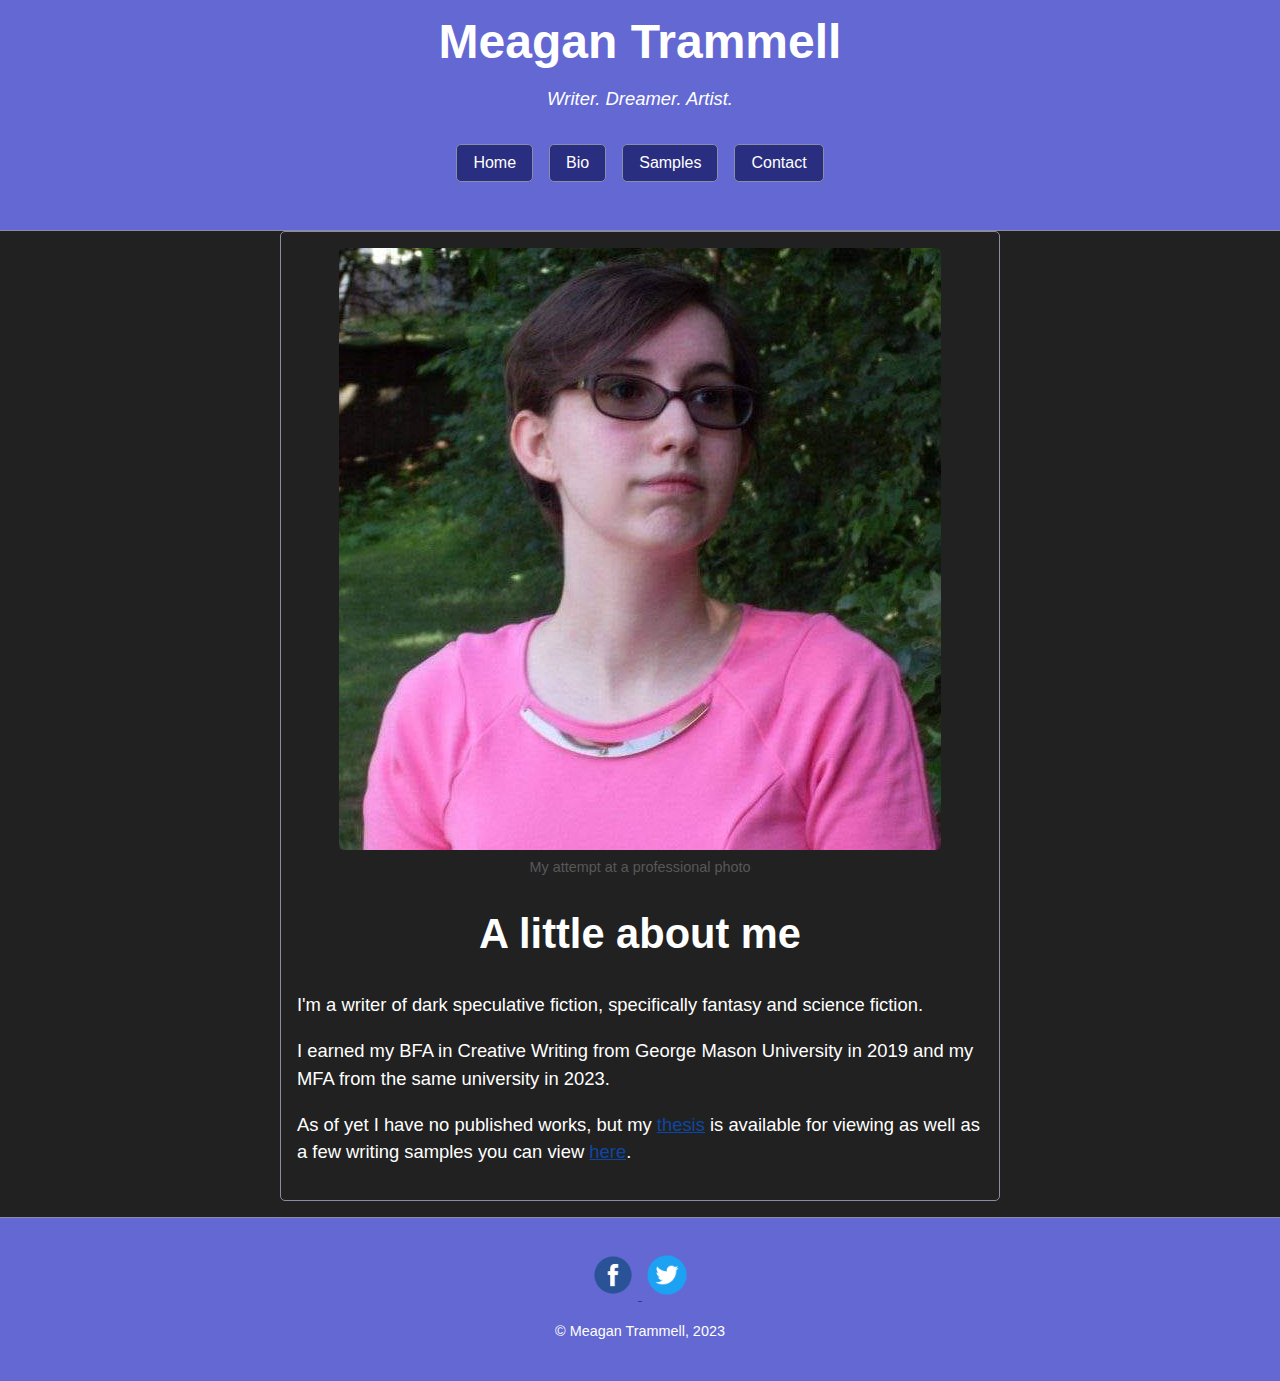
<file: index.html>
<!DOCTYPE html>
<html lang="eng">
<head>
	<title>Meagan Trammell - Writer</title>
	<link rel="stylesheet" type="text/css" href="final style.css" />
</head>
<body> 
<header>
	<h1>Meagan Trammell</h1>
	<p><i>Writer. Dreamer. Artist.</i></p>
<nav>
		<ul>
		<li><a href="index.html">Home</a></li>
		<li><a href="Bio.html">Bio</a></li>
		<li><a href="Samples.html">Samples</a></li>
		<li><a href="Contact.html">Contact</a></li>
		</ul>
</nav>
</header>
<article>
	<figure>
		<center><img src="profile pic.jpg" 
		width="602"
		height="602"
		alt="Meagan Trammell"></center>
		<figcaption>My attempt at a professional photo</figcaption>
	</figure>
	<center><h2>A little about me</h2></center>
	<p>I'm a writer of dark speculative fiction, specifically fantasy and science fiction.</p>
	<p>I earned my BFA in Creative Writing from George Mason University in 2019 and my MFA from the same university in 2023.</p> 
	<p>As of yet I have no published works, but my <a href="https://mars.gmu.edu/handle/1920/13367">thesis</a> is available for viewing as well as a few writing samples you can view <a href="Samples.html">here</a>.</p>
</article>
<footer>
	<figure>
		<a href="https://www.facebook.com/profile.php?id=100005451767708">
		<img src="fb icon.png" 
		width="50"
		height="50"
		alt="Facebook icon">
		<a href="https://twitter.com/MegWritesKinda">
		<img src="twitter icon.png" 
		width="50"
		height="50"
		alt="Twitter icon">
		</a>
	</figure>
 <span>
	<p>&copy; Meagan Trammell, 2023</p>
 </span>
</footer>
</body>
</html>
</file>
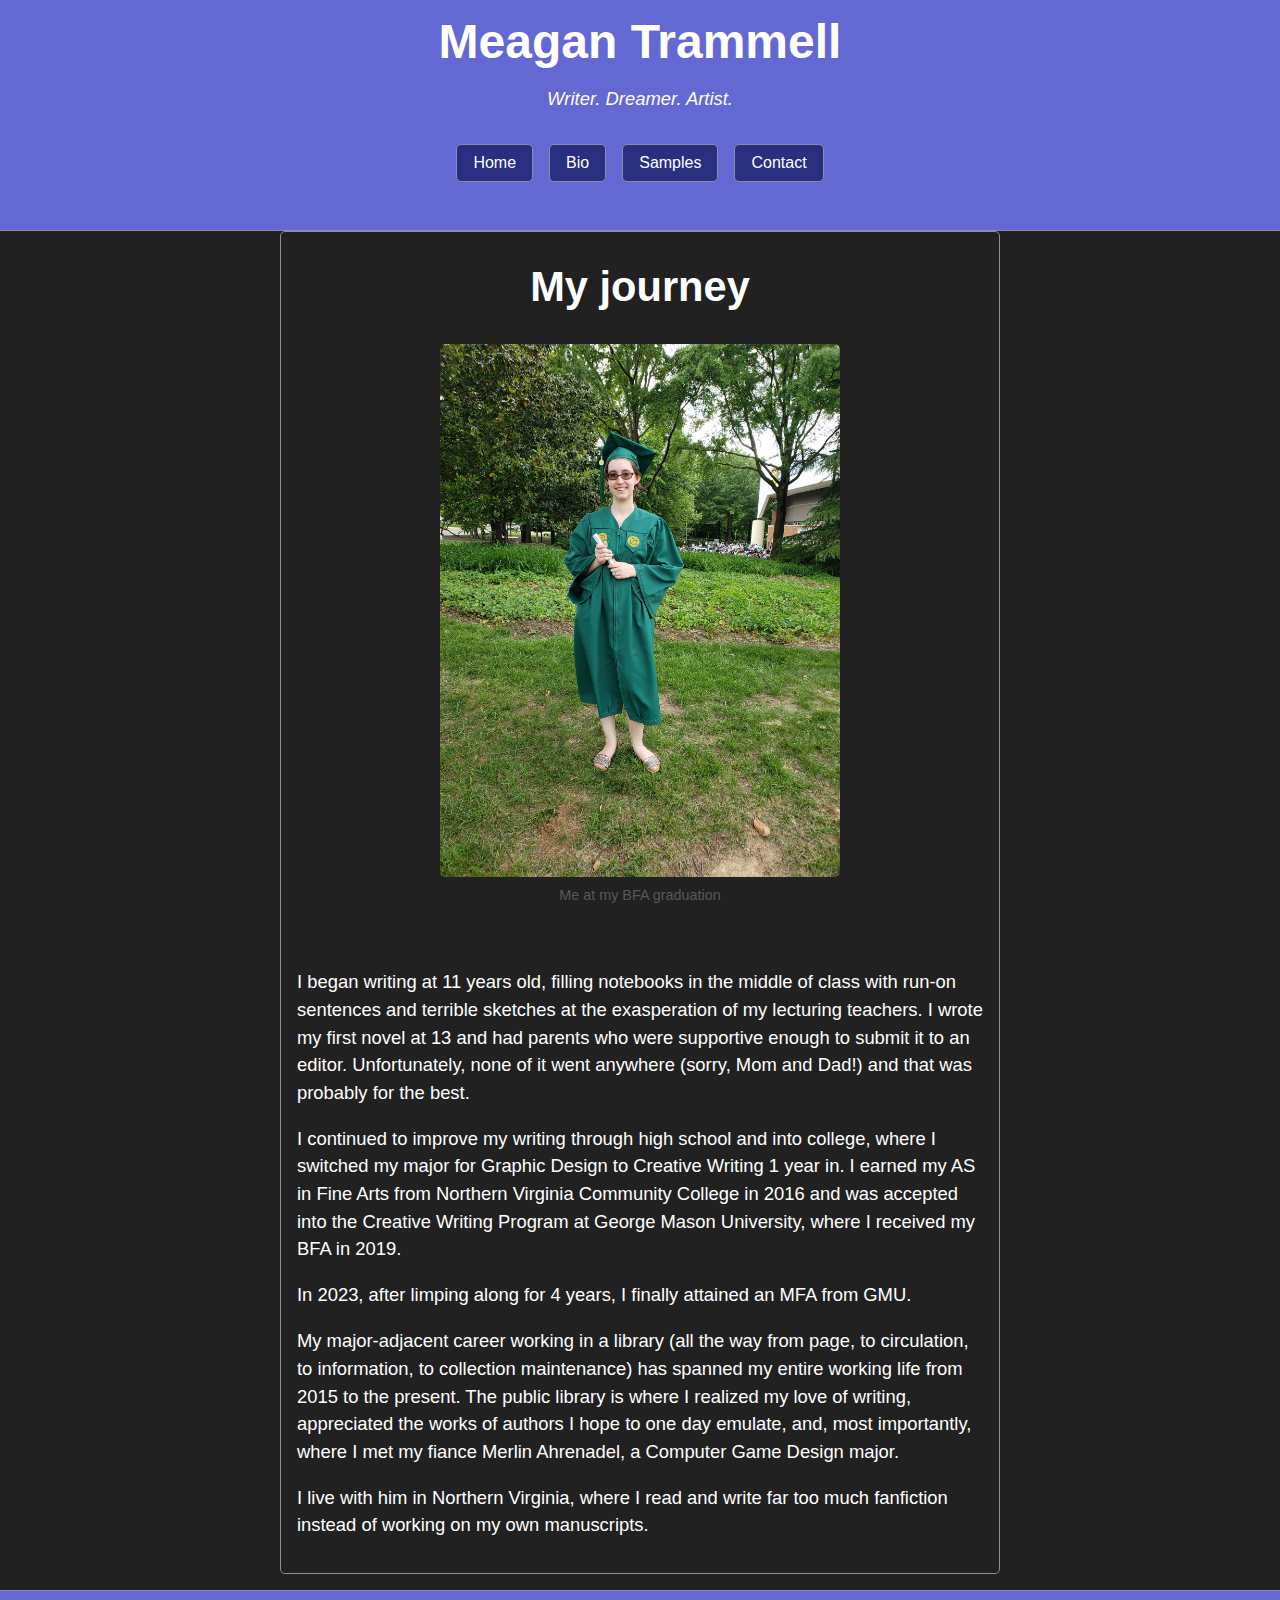
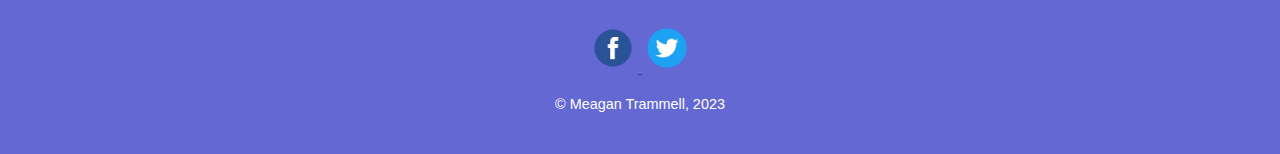
<file: Bio.html>
<!DOCTYPE html>
<html lang="eng">
<head>
	<title>Meagan Trammell - Writer</title>
	<link rel="stylesheet" type="text/css" href="final style.css" />
</head>
<body> 
<header>
	<h1>Meagan Trammell</h1>
	<p><i>Writer. Dreamer. Artist.</i></p>
<nav>
		<ul>
		<li><a href="index.html">Home</a></li>
		<li><a href="Bio.html">Bio</a></li>
		<li><a href="Samples.html">Samples</a></li>
		<li><a href="Contact.html">Contact</a></li>
		</ul>
</nav>
</header>
<article>
	<h2><center>My journey</center></h2>
	<figure><center>
		<img src="profile pic 2.jpg" 
		width="400"
		height="500"
		alt="Meagan Trammell in cap and gown">
		<figcaption>Me at my BFA graduation</figcaption>
	</center></figure>
	</br>
	<p>I began writing at 11 years old, filling notebooks in the middle of class with run-on sentences and terrible sketches at the exasperation of my lecturing teachers. I wrote my first novel at 13 and had parents who were supportive enough to submit it to an editor. Unfortunately, none of it went anywhere (sorry, Mom and Dad!) and that was probably for the best.</p>
	<p>I continued to improve my writing through high school and into college, where I switched my major for Graphic Design to Creative Writing 1 year in. I earned my AS in Fine Arts from Northern Virginia Community College in 2016 and was accepted into the Creative Writing Program at George Mason University, where I received my BFA in 2019.</p>
	<p>In 2023, after limping along for 4 years, I finally attained an MFA from GMU.</p> 
	<p>My major-adjacent career working in a library (all the way from page, to circulation, to information, to collection maintenance) has spanned my entire working life from 2015 to the present. The public library is where I realized my love of writing, appreciated the works of authors I hope to one day emulate, and, most importantly, where I met my fiance Merlin Ahrenadel, a Computer Game Design major.</p> 
	<p>I live with him in Northern Virginia, where I read and write far too much fanfiction instead of working on my own manuscripts.</p>
</article>
<footer>
	<figure>
		<a href="https://www.facebook.com/profile.php?id=100005451767708">
		<img src="fb icon.png" 
		width="50"
		height="50"
		alt="Facebook icon">
		<a href="https://twitter.com/MegWritesKinda">
		<img src="twitter icon.png" 
		width="50"
		height="50"
		alt="Twitter icon">
		</a>
	</figure>
 <span>
	<p>&copy; Meagan Trammell, 2023</p>
 </span>
</footer>
</body>
</html>
</file>
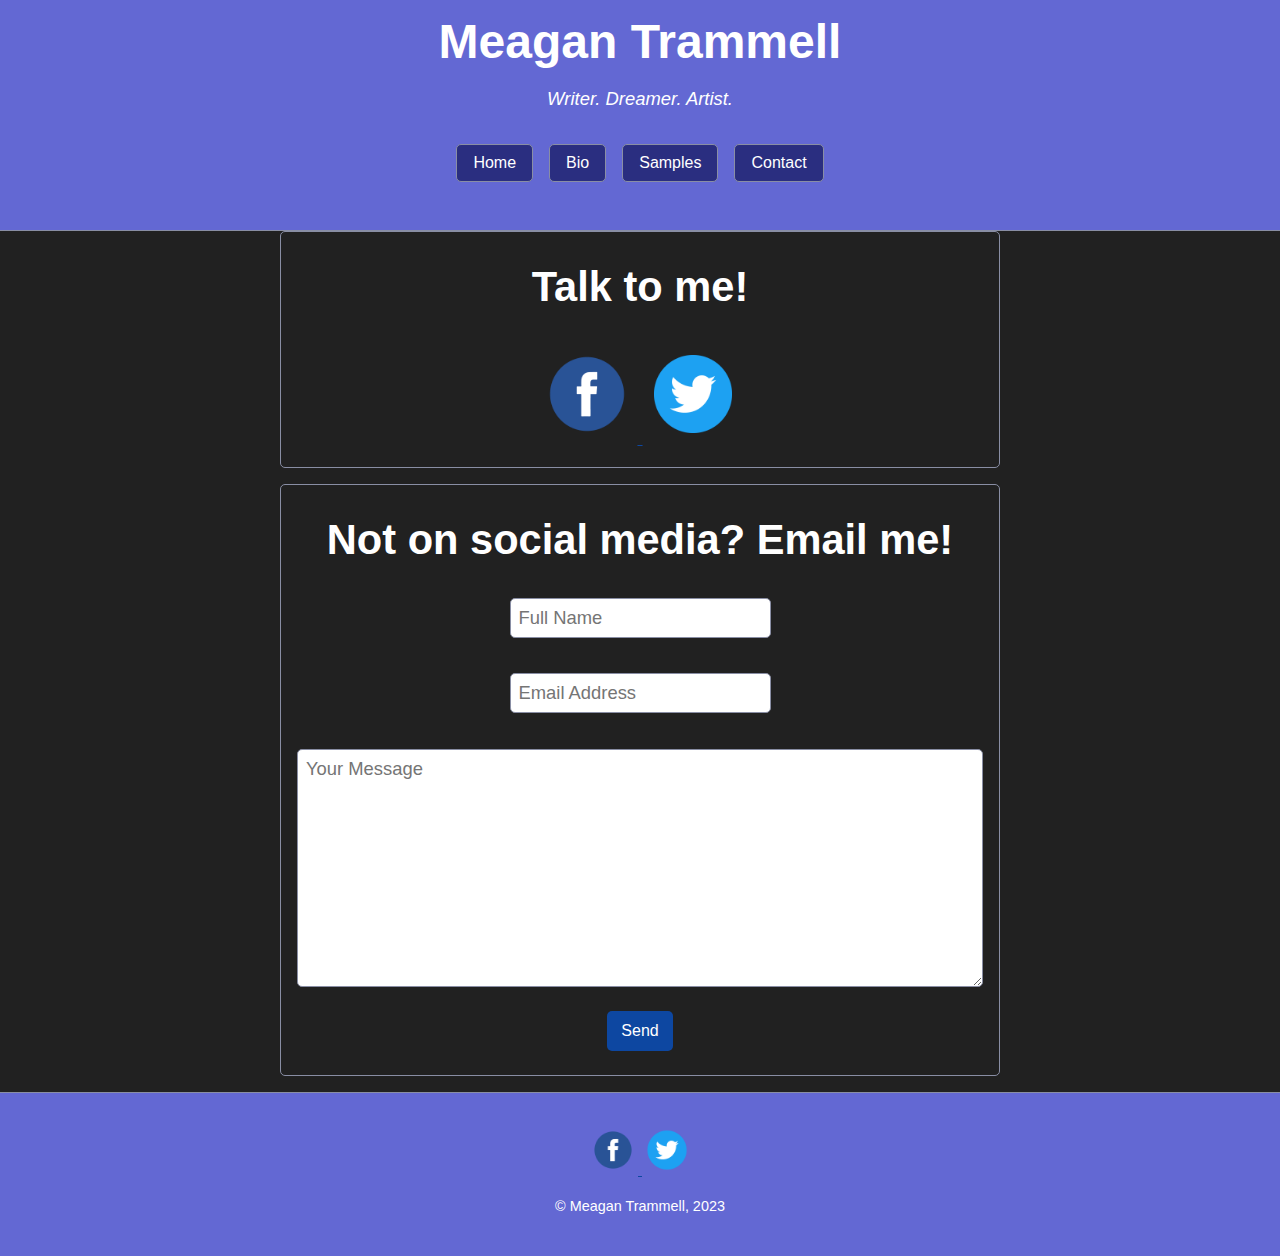
<file: Contact.html>
<!DOCTYPE html>
<html lang="eng">
<head>
	<title>Meagan Trammell - Writer</title>
	<link rel="stylesheet" type="text/css" href="final style.css" />
</head>
<body> 
<header>
	<h1>Meagan Trammell</h1>
	<p><i>Writer. Dreamer. Artist.</i></p>
<nav>
		<ul>
		<li><a href="index.html">Home</a></li>
		<li><a href="Bio.html">Bio</a></li>
		<li><a href="Samples.html">Samples</a></li>
		<li><a href="Contact.html">Contact</a></li>
		</ul>
</nav>
</header>
<article>
	<h2><center>Talk to me!</center></h2>
	<figure>
		<center><a href="https://www.facebook.com/profile.php?id=100005451767708">
			<img src="fb icon.png" 
			width="100"
			height="100"
			alt="Facebook icon">
			<a href="https://twitter.com/MegWritesKinda">
			<img src="twitter icon.png" 
			width="100"
			height="100"
			alt="Twitter icon"></center>
			</a>
	</figure>
</article>
<article>
	<h2><center>Not on social media? Email me!</center></h2>
	<div id="container">
		<center>
		<form target="_blank" action="https://formsubmit.co/meg199616@gmail.com" method="POST">
			<div class="form-group">
			<div class="form-row">
				<div class="col">
					<input type="text" name="name" class="form-control" placeholder="Full Name" required>
			</div>
			</br>
			<div class="col">
				<input type="email" name="email" class="form-control" placeholder="Email Address" required>
			</div>
			</br>
			</div>
			</div>
			<div class="form-group">
				<textarea placeholder="Your Message" class="form-control" name="message" rows="10" required></textarea>
			</div>
				<button type="submit" class="btn btn-lg btn-dark btn-block">Send</button>
			</form>
			</center>
</div>
</article>
</header>
<footer>
	<figure>
		<a href="https://www.facebook.com/profile.php?id=100005451767708">
		<img src="fb icon.png" 
		width="50"
		height="50"
		alt="Facebook icon">
		<a href="https://twitter.com/MegWritesKinda">
		<img src="twitter icon.png" 
		width="50"
		height="50"
		alt="Twitter icon">
		</a>
	</figure>
 <span>
	<p>&copy; Meagan Trammell, 2023</p>
 </span>
</footer>
</body>
</html>
</file>
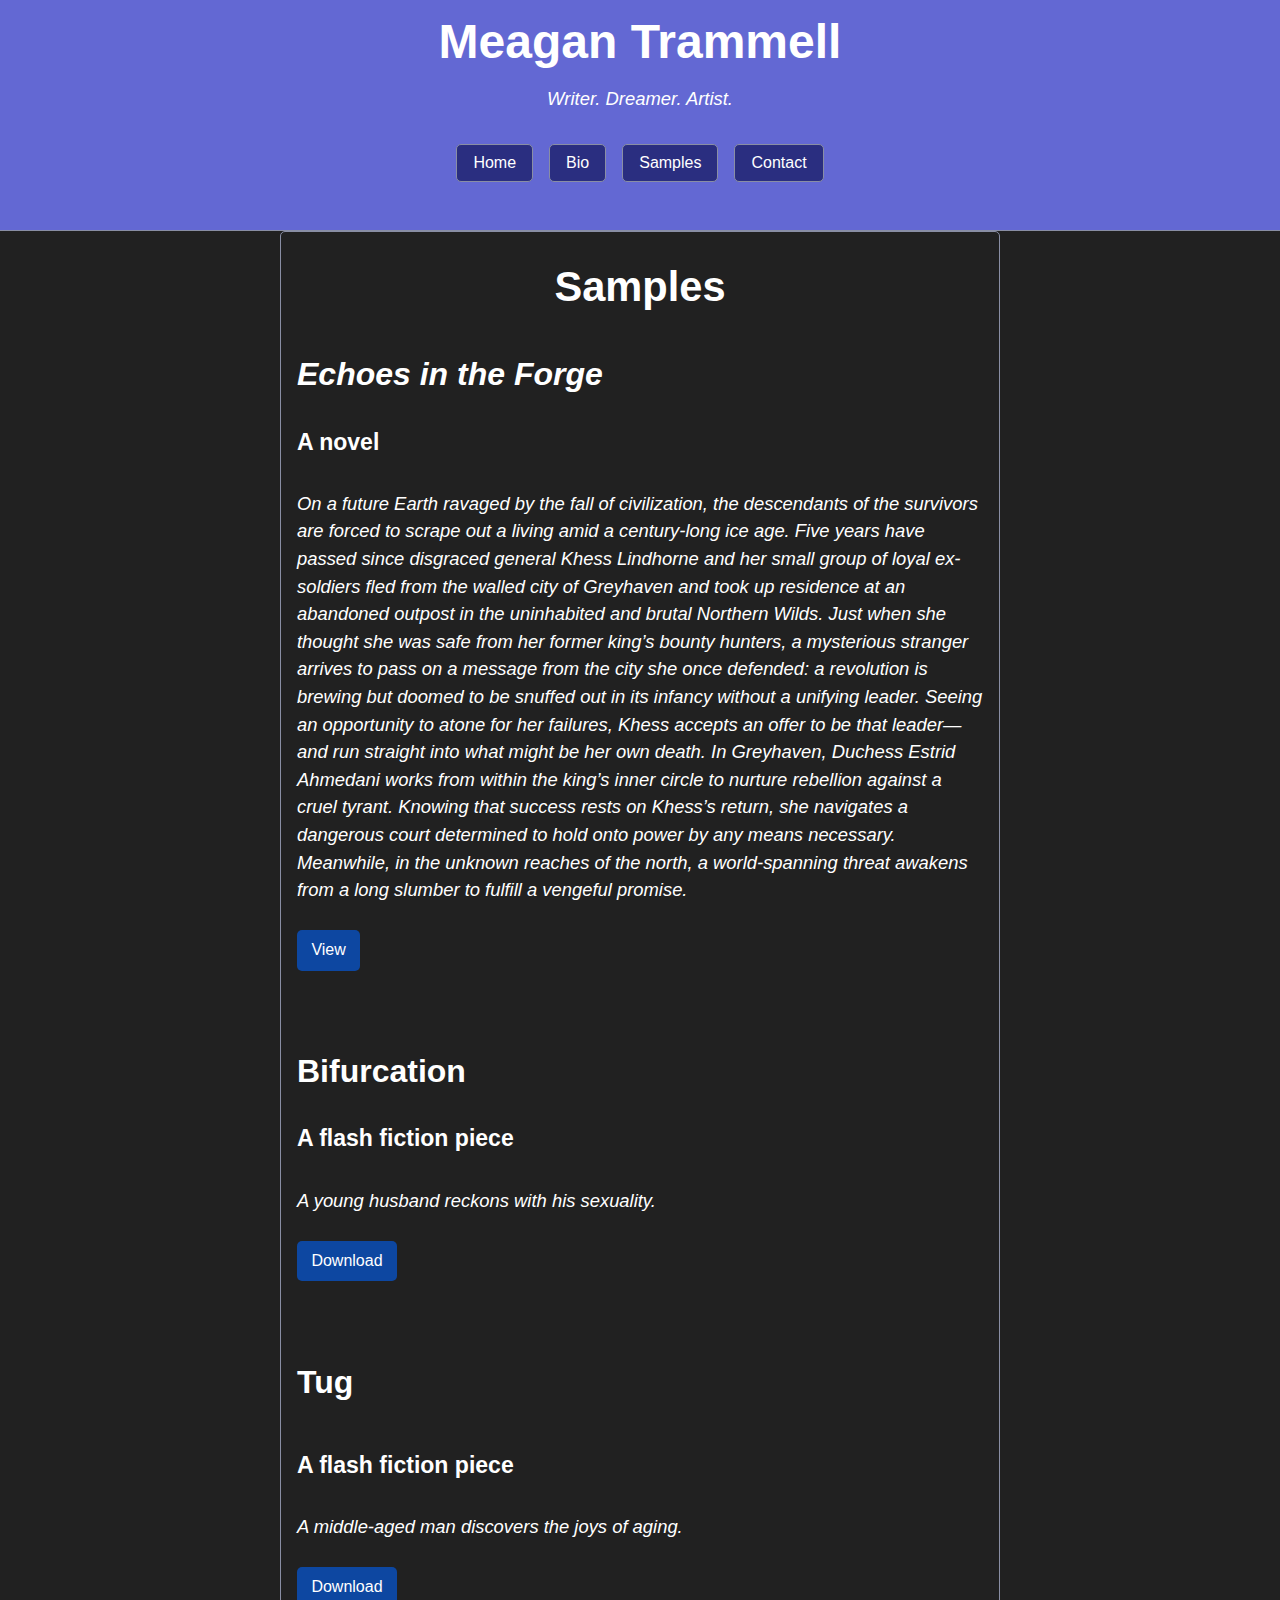
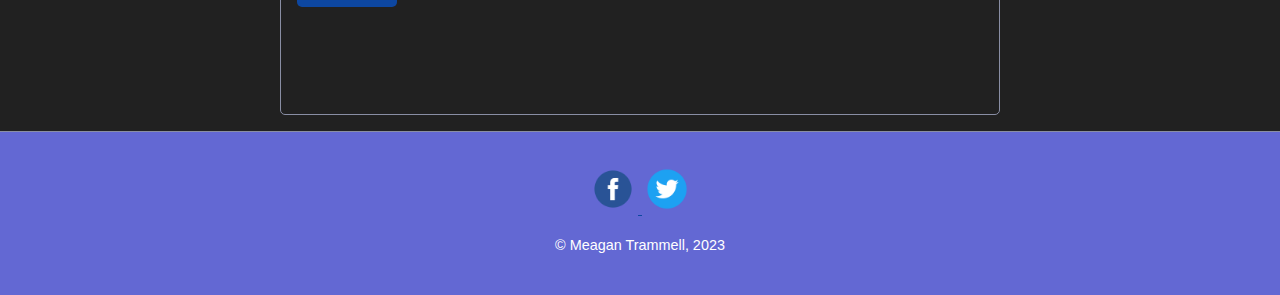
<file: Samples.html>
<!DOCTYPE html>
<html lang="eng">
<head>
	<title>Meagan Trammell - Writer</title>
	<link rel="stylesheet" type="text/css" href="final style.css" />
</head>
<body> 
<header>
	<h1>Meagan Trammell</h1>
	<p><i>Writer. Dreamer. Artist.</i></p>
<nav>
		<ul>
		<li><a href="index.html">Home</a></li>
		<li><a href="Bio.html">Bio</a></li>
		<li><a href="Samples.html">Samples</a></li>
		<li><a href="Contact.html">Contact</a></li>
		</ul>
</nav>
</header>
<article>
	<h2><center>Samples</center></h2>
	<h3><i>Echoes in the Forge</i></h3>
	<h4>A novel</h4>
		<p><i>On a future Earth ravaged by the fall of civilization, the descendants of the survivors are forced to scrape out a living amid a century-long ice age. Five years have passed since disgraced general Khess Lindhorne and her small group of loyal ex-soldiers fled from the walled city of Greyhaven and took up residence at an abandoned outpost in the uninhabited and brutal Northern Wilds. Just when she thought she was safe from her former king’s bounty hunters, a mysterious stranger arrives to pass on a message from the city she once defended: a revolution is brewing but doomed to be snuffed out in its infancy without a unifying leader. Seeing an opportunity to atone for her failures, Khess accepts an offer to be that leader—and run straight into what might be her own death. In Greyhaven, Duchess Estrid Ahmedani works from within the king’s inner circle to nurture rebellion against a cruel tyrant. Knowing that success rests on Khess’s return, she navigates a dangerous court determined to hold onto power by any means necessary. Meanwhile, in the unknown reaches of the north, a world-spanning threat awakens from a long slumber to fulfill a vengeful promise.</i></p>
		<form action="https://mars.gmu.edu/handle/1920/13367">
		<button type="submit">View</button>
		</form>
	</br>
	<h3>Bifurcation</h3>
	<h4>A flash fiction piece</h4>
		<p><i>A young husband reckons with his sexuality.</i></p>
		<form method="get" action="/finalsite1/Bifurcation.pdf">
			<button type="submit">Download</button>
		</form>
		</br>
		<h3>Tug<h3>
		<h4>A flash fiction piece</h4>
			<p><i>A middle-aged man discovers the joys of aging.</i></p>
			<form method="get" action="/finalsite1/Tug.pdf">
				<button type="submit">Download</button>
			</form>
	</br>
	</br>
	</br>
	</article>
<footer>
	<figure>
		<a href="https://www.facebook.com/profile.php?id=100005451767708">
		<img src="fb icon.png" 
		width="50"
		height="50"
		alt="Facebook icon">
		<a href="https://twitter.com/MegWritesKinda">
		<img src="twitter icon.png" 
		width="50"
		height="50"
		alt="Twitter icon"></a>
	</figure>
 <span>
	<p>&copy; Meagan Trammell, 2023</p>
 </span>
</footer>
</body>
</html>
</file>
<file: final style.css>
:root,
::backdrop {
  /* set font families */
  --sans-font: -apple-system, BlinkMacSystemFont, "Avenir Next", Avenir,
    "Nimbus Sans L", Roboto, "Noto Sans", "Segoe UI", Arial, Helvetica,
    "Helvetica Neue", sans-serif;
  --mono-font: Consolas, Menlo, Monaco, "Andale Mono", "Ubuntu Mono", monospace;
  --standard-border-radius: 5px;

  /* Default (light) theme */
  --bg: #fff;
  --accent-bg: #f5f7ff;
  --text: white;
  --text-light: #585858;
  --border: #898EA4;
  --accent: #0d47a1;
  --code: #d81b60;
  --preformatted: #444;
  --marked: #ffdd33;
  --disabled: #efefef;
}

/* Dark theme */
@media (prefers-color-scheme: dark) {
  :root,
  ::backdrop {
    color-scheme: dark;
    --bg: #212121;
    --accent-bg: #2b2b2b;
    --text: white;
    --text-light: #ababab;
    --accent: #ffb300;
    --code: #f06292;
    --preformatted: #ccc;
    --disabled: #111;
  }
  /* Add a bit of transparency so light media isn't so glaring in dark mode */
  img,
  video {
    opacity: 0.8;
  }
}

/* Reset box-sizing */
*, *::before, *::after {
  box-sizing: border-box;
}

/* Reset default appearance */
textarea,
select,
input,
progress {
  appearance: none;
  -webkit-appearance: none;
  -moz-appearance: none;
}

html {
  /* Set the font globally */
  font-family: var(--sans-font);
  scroll-behavior: smooth;
}

/* Make the body a nice central block */
body {
  color: var(--text);
  background-color: #212121;
  font-size: 1.15rem;
  line-height: 1.5;
  display: grid;
  grid-template-columns: 1fr min(45rem, 90%) 1fr;
  margin: 0;
}
body > * {
  grid-column: 2;
}

/* Make the header bg full width, but the content inline with body */
body > header {
  background-color: #6368D3;
  border-bottom: 1px solid var(--border);
  text-align: center;
  padding: 0 0.5rem 2rem 0.5rem;
  grid-column: 1 / -1;
}

body > header h1 {
  max-width: 1200px;
  margin: 1rem auto;
}

body > header p {
  max-width: 40rem;
  margin: 1rem auto;
}

/* Add a little padding to ensure spacing is correct between content and header > nav */
main {
  padding-top: 1.5 rem;
}

body > footer {

  padding: 2rem 1rem 1.5rem 1rem;
  color: white;
  font-size: 0.9rem;
  text-align: center;
  border-top: 1px solid var(--border);
  background-color: #6368D3;
  grid-column: 1 / -1;
}

/* Format headers */
h1 {
  font-size: 3rem;
}

h2 {
  font-size: 2.6rem;
  margin-top: 3rem;
}

h3 {
  font-size: 2rem;
  margin-top: 3rem;
}

h4 {
  font-size: 1.44rem;
}

h5 {
  font-size: 1.15rem;
}

h6 {
  font-size: 0.96rem;
}

/* Prevent long strings from overflowing container */
p, h1, h2, h3, h4, h5, h6 {
  overflow-wrap: break-word;
}

/* Fix line height when title wraps */
h1,
h2,
h3 {
  line-height: 1.1;
}

/* Reduce header size on mobile */
@media only screen and (max-width: 720px) {
  h1 {
    font-size: 2.5rem;
  }

  h2 {
    font-size: 2.1rem;
  }

  h3 {
    font-size: 1.75rem;
  }

  h4 {
    font-size: 1.25rem;
  }
}

/* Format links & buttons */
a,
a:visited {
  color: var(--accent);
}

a:hover {
  text-decoration: none;
}

button,
.button,
a.button, /* extra specificity to override a */
input[type="submit"],
input[type="reset"],
input[type="button"],
label[type="button"] {
  border: none;
  border-radius: var(--standard-border-radius);
  background-color: var(--accent);
  font-size: 1rem;
  color: var(--bg);
  padding: 0.7rem 0.9rem;
  margin: 0.5rem 0;
  text-decoration: none;
  font-family: inherit;
  line-height: normal;
}

.button[aria-disabled="true"], 
input:disabled,
textarea:disabled,
select:disabled,
button[disabled] {
  cursor: not-allowed;
  background-color: var(--disabled);
  color: var(--text-light)
}

input[type="range"] {
  padding: 0;
}

/* Set the cursor to '?' on an abbreviation and style the abbreviation to show that there is more information underneath */
abbr[title] {
  cursor: help;
  text-decoration-line: underline;
  text-decoration-style: dotted;
}

button:enabled:hover,
.button:not([aria-disabled="true"]):hover,
input[type="submit"]:enabled:hover,
input[type="reset"]:enabled:hover,
input[type="button"]:enabled:hover,
label[type="button"]:hover {
  filter: brightness(1.4);
  cursor: pointer;
}

.button:focus-visible,
button:focus-visible:where(:enabled),
input:enabled:focus-visible:where(
  [type="submit"],
  [type="reset"],
  [type="button"]
) {
  outline: 2px solid var(--accent);
  outline-offset: 1px;
}

/* Format navigation */
header > nav {
  font-size: 1rem;
  line-height: 2;
  padding: 1rem 0 0 0;
}

/* Use flexbox to allow items to wrap, as needed */
header > nav ul,
header > nav ol {
  align-content: space-around;
  align-items: center;
  display: flex;
  flex-direction: row;
  flex-wrap: wrap;
  justify-content: center;
  list-style-type: none;
  margin: 0;
  padding: 0;
}

/* List items are inline elements, make them behave more like blocks */
header > nav ul li,
header > nav ol li {
  display: inline-block;
}

header > nav a,
header > nav a:visited {
  margin: 0 0.5rem 1rem 0.5rem;
  border: 1px solid var(--border);
  border-radius: var(--standard-border-radius);
  color: white;
  background-color: #2a2e80;
  display: inline-block;
  padding: 0.1rem 1rem;
  text-decoration: none;
}

header > nav a:hover,
header > nav a.current,
header > nav a[aria-current="page"] {
  border-color: var(--accent);
  color:white;
  background-color: #2a2e80;
  cursor: pointer;
}

/* Reduce nav side on mobile */
@media only screen and (max-width: 720px) {
  header > nav a {
    border: none;
    padding: 0;
    text-decoration: underline;
    line-height: 1;
  }
}

/* Consolidate box styling */
aside, details, pre, progress {
  background-color: var(--accent-bg);
  border: 1px solid var(--border);
  border-radius: var(--standard-border-radius);
  margin-bottom: 1rem;
}

aside {
  font-size: 1rem;
  width: 30%;
  padding: 0 15px;
  margin-inline-start: 15px;
  float: right;
}
*[dir="rtl"] aside {
  float: left;
}

/* Make aside full-width on mobile */
@media only screen and (max-width: 720px) {
  aside {
    width: 100%;
    float: none;
    margin-inline-start: 0;
  }
}

article, fieldset, dialog {
  border: 1px solid var(--border);
  padding: 1rem;
  border-radius: var(--standard-border-radius);
  margin-bottom: 1rem;
  background-color: #212121;
  color: white;
}

article h2:first-child,
section h2:first-child {
  margin-top: 1rem;
}

section {
  border-top: 1px solid var(--border);
  border-bottom: 1px solid var(--border);
  padding: 2rem 1rem;
  margin: 3rem 0;
}

/* Don't double separators when chaining sections */
section + section,
section:first-child {
  border-top: 0;
  padding-top: 0;
}

section:last-child {
  border-bottom: 0;
  padding-bottom: 0;
}

details {
  padding: 0.7rem 1rem;
}

summary {
  cursor: pointer;
  font-weight: bold;
  padding: 0.7rem 1rem;
  margin: -0.7rem -1rem;
  word-break: break-all;
}

details[open] > summary + * {
  margin-top: 0;
}

details[open] > summary {
  margin-bottom: 0.5rem;
}

details[open] > :last-child {
  margin-bottom: 0;
}

/* Format tables */
table {
  border-collapse: collapse;
  margin: 1.5rem 0;
}

td,
th {
  border: 1px solid var(--border);
  text-align: start;
  padding: 0.5rem;
}

th {
  background-color: var(--accent-bg);
  font-weight: bold;
}

tr:nth-child(even) {
  /* Set every other cell slightly darker. Improves readability. */
  background-color: var(--accent-bg);
}

table caption {
  font-weight: bold;
  margin-bottom: 0.5rem;
}

/* Format forms */
textarea,
select,
input {
  font-size: inherit;
  font-family: inherit;
  padding: 0.5rem;
  margin-bottom: 0.5rem;
  color: var(--text);
  background-color: var(--bg);
  border: 1px solid var(--border);
  border-radius: var(--standard-border-radius);
  box-shadow: none;
  max-width: 100%;
  display: inline-block;
}
label {
  display: block;
}
textarea:not([cols]) {
  width: 100%;
}

/* Add arrow to drop-down */
select:not([multiple]) {
  background-image: linear-gradient(45deg, transparent 49%, var(--text) 51%),
    linear-gradient(135deg, var(--text) 51%, transparent 49%);
  background-position: calc(100% - 15px), calc(100% - 10px);
  background-size: 5px 5px, 5px 5px;
  background-repeat: no-repeat;
  padding-inline-end: 25px;
}
*[dir="rtl"] select:not([multiple]) {
  background-position: 10px, 15px;
}

/* checkbox and radio button style */
input[type="checkbox"],
input[type="radio"] {
  vertical-align: middle;
  position: relative;
  width: min-content;
}

input[type="checkbox"] + label,
input[type="radio"] + label {
  display: inline-block;
}

input[type="radio"] {
  border-radius: 100%;
}

input[type="checkbox"]:checked,
input[type="radio"]:checked {
  background-color: var(--accent);
}

input[type="checkbox"]:checked::after {
  /* Creates a rectangle with colored right and bottom borders which is rotated to look like a check mark */
  content: " ";
  width: 0.18em;
  height: 0.32em;
  border-radius: 0;
  position: absolute;
  top: 0.05em;
  left: 0.17em;
  background-color: transparent;
  border-right: solid var(--bg) 0.08em;
  border-bottom: solid var(--bg) 0.08em;
  font-size: 1.8em;
  transform: rotate(45deg);
}
input[type="radio"]:checked::after {
  /* creates a colored circle for the checked radio button  */
  content: " ";
  width: 0.25em;
  height: 0.25em;
  border-radius: 100%;
  position: absolute;
  top: 0.125em;
  background-color: var(--bg);
  left: 0.125em;
  font-size: 32px;
}

/* Makes input fields wider on smaller screens */
@media only screen and (max-width: 720px) {
  textarea,
  select,
  input {
    width: 100%;
  }
}

/* Set a height for color input */
input[type="color"] {
  height: 2.5rem;
  padding:  0.2rem;
}

/* do not show border around file selector button */
input[type="file"] {
  border: 0;
}

/* Misc body elements */
hr {
  border: none;
  height: 1px;
  background: var(--border);
  margin: 1rem auto;
}

mark {
  padding: 2px 5px;
  border-radius: var(--standard-border-radius);
  background-color: var(--marked);
  color: black;
}

mark a {
  color: #0d47a1;
}

img,
video {
  max-width: 100%;
  height: auto;
  border-radius: var(--standard-border-radius);
}

figure {
  margin: 0;
  display: block;
  overflow-x: auto;
}

figcaption {
  text-align: center;
  font-size: 0.9rem;
  color: var(--text-light);
  margin-bottom: 1rem;
}

blockquote {
  margin-inline-start: 2rem;
  margin-inline-end: 0;
  margin-block: 2rem;
  padding: 0.4rem 0.8rem;
  border-inline-start: 0.35rem solid var(--accent);
  color: var(--text-light);
  font-style: italic;
}

cite {
  font-size: 0.9rem;
  color: var(--text-light);
  font-style: normal;
}

dt {
    color: var(--text-light);
}

/* Use mono font for code elements */
code,
pre,
pre span,
kbd,
samp {
  font-family: var(--mono-font);
  color: var(--code);
}

kbd {
  color: var(--preformatted);
  border: 1px solid var(--preformatted);
  border-bottom: 3px solid var(--preformatted);
  border-radius: var(--standard-border-radius);
  padding: 0.1rem 0.4rem;
}

pre {
  padding: 1rem 1.4rem;
  max-width: 100%;
  overflow: auto;
  color: var(--preformatted);
}

/* Fix embedded code within pre */
pre code {
  color: var(--preformatted);
  background: none;
  margin: 0;
  padding: 0;
}

/* Progress bars */
/* Declarations are repeated because you */
/* cannot combine vendor-specific selectors */
progress {
  width: 100%;
}

progress:indeterminate {
  background-color: var(--accent-bg);
}

progress::-webkit-progress-bar {
  border-radius: var(--standard-border-radius);
  background-color: var(--accent-bg);
}

progress::-webkit-progress-value {
  border-radius: var(--standard-border-radius);
  background-color: var(--accent);
}

progress::-moz-progress-bar {
  border-radius: var(--standard-border-radius);
  background-color: var(--accent);
  transition-property: width;
  transition-duration: 0.3s;
}

progress:indeterminate::-moz-progress-bar {
  background-color: var(--accent-bg);
}

dialog {
  max-width: 40rem;
  margin: auto;
}

dialog::backdrop {
  background-color: var(--bg);
  opacity: 0.8;
}

@media only screen and (max-width: 720px) {
  dialog {
    max-width: 100%;
    margin: auto 1em;
  }
}

/* Superscript & Subscript */
/* Prevent scripts from affecting line-height. */
sup, sub {
  vertical-align: baseline;
  position: relative;
}

sup {
  top: -0.4em;
}

sub { 
  top: 0.3em; 
}

/* Classes for notices */
.notice {
  background: var(--accent-bg);
  border: 2px solid var(--border);
  border-radius: 5px;
  padding: 1.5rem;
  margin: 2rem 0;
}
</file>
